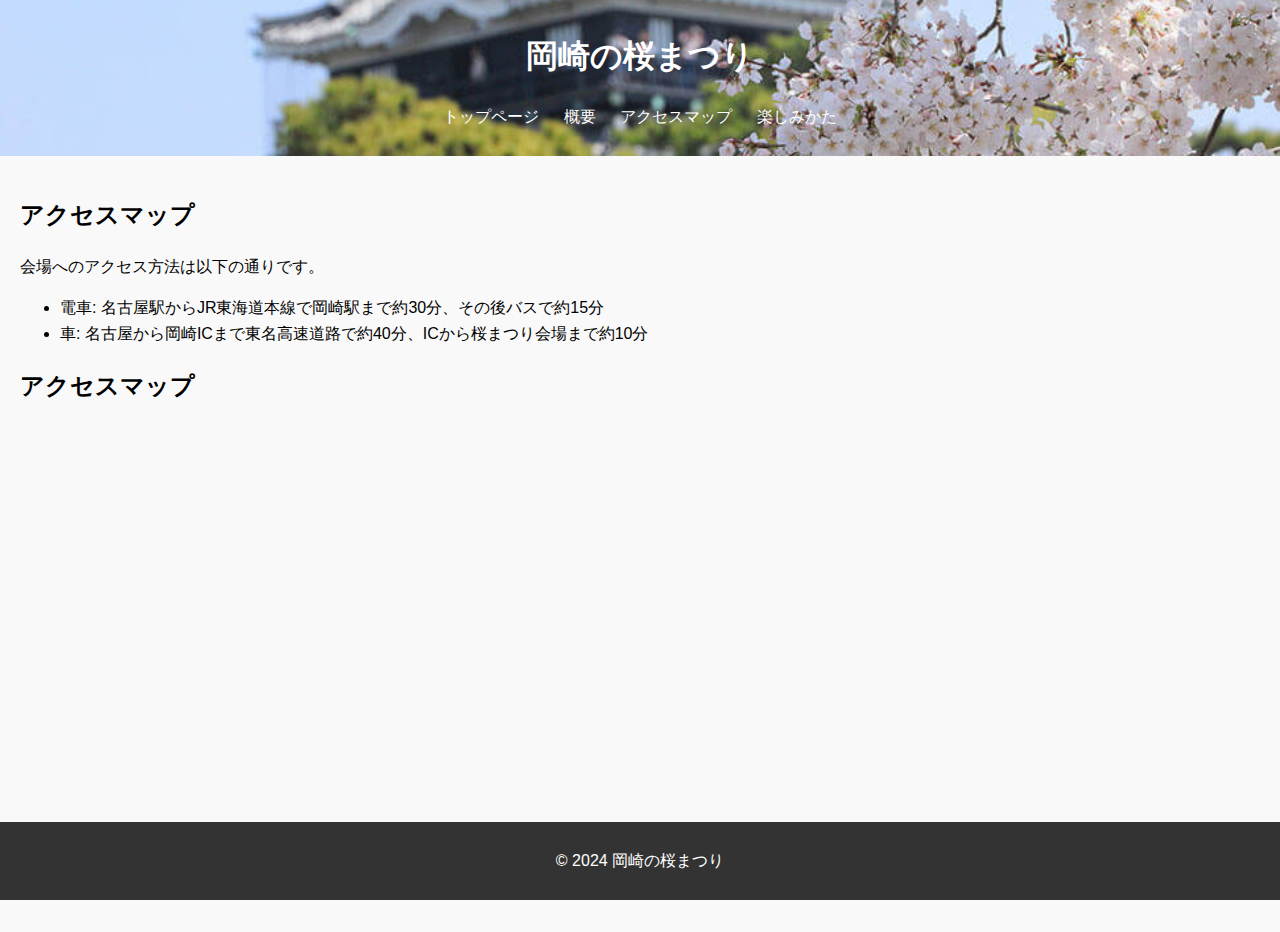
<file: access.html>
<!DOCTYPE html>
<html lang="ja">
<head>
    <meta charset="UTF-8">
    <meta name="viewport" content="width=device-width, initial-scale=1.0"> <!-- 追加 -->
    <title>アクセスマップ - 岡崎の桜まつり</title>
    <link rel="stylesheet" href="styles.css">
</head>
<body>
    <header>
        <h1>岡崎の桜まつり</h1>
        <nav>
            <ul>
                <li><a href="index.html">トップページ</a></li>
                <li><a href="overview.html">概要</a></li>
                <li><a href="access.html">アクセスマップ</a></li>
                <li><a href="enjoy.html">楽しみかた</a></li>
            </ul>
        </nav>
    </header>
    <main>
        <section>
            <h2>アクセスマップ</h2>
            <p>会場へのアクセス方法は以下の通りです。</p>
            <ul>
                <li>電車: 名古屋駅からJR東海道本線で岡崎駅まで約30分、その後バスで約15分</li>
                <li>車: 名古屋から岡崎ICまで東名高速道路で約40分、ICから桜まつり会場まで約10分</li>
            </ul>
            <div class="map">
                <h2>アクセスマップ</h2>
                <iframe src="https://www.google.com/maps/embed?pb=!1m18!1m12!1m3!1d3261.743398827708!2d137.1598370152301!3d34.95449548037706!2m3!1f0!2f0!3f0!3m2!1i1024!2i768!4f13.1!3m3!1m2!1s0x6004b0e8b7e6c7a3%3A0x1b8c83b7e676e511!2z5aSn6YOo5bGL!5e0!3m2!1sja!2sjp!4v1687861553700!5m2!1sja!2sjp" width="600" height="450" style="border:0;" allowfullscreen="" loading="lazy"></iframe>
            </div>
        </section>
    </main>
    <footer>
        <p>&copy; 2024 岡崎の桜まつり</p>
    </footer>
</body>
</html>
</file>
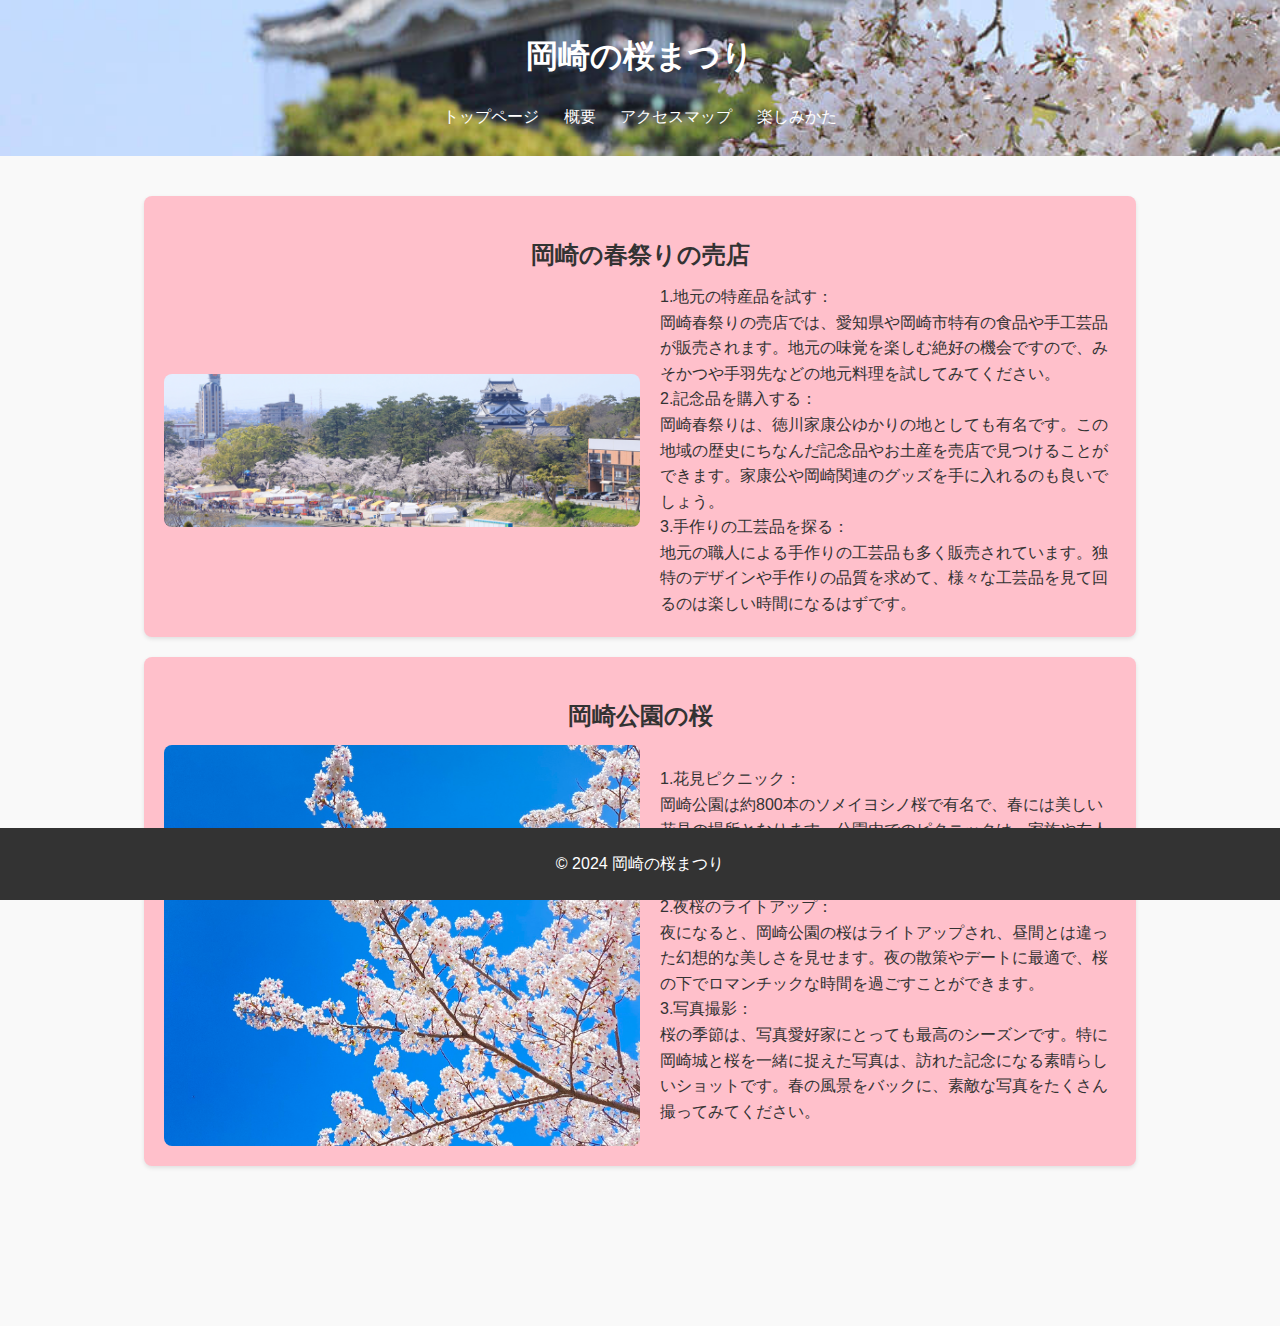
<file: enjoy.html>
<!DOCTYPE html>
<html lang="ja">
<head>
    <meta charset="UTF-8">
    <meta name="viewport" content="width=device-width, initial-scale=1.0"> <!-- 追加 -->
    <title>楽しみかた - 岡崎の桜まつり</title>
    <link rel="stylesheet" href="enjoy.css">
</head>
<body>
    <header>
        <h1>岡崎の桜まつり</h1>
        <nav>
            <ul>
                <li><a href="index.html">トップページ</a></li>
                <li><a href="overview.html">概要</a></li>
                <li><a href="access.html">アクセスマップ</a></li>
                <li><a href="enjoy.html">楽しみかた</a></li>
            </ul>
        </nav>
    </header>
    <main>
        <div class="container">
            <section class="event">
                <h2>岡崎の春祭りの売店</h2>
                <div class="content">
                    <img src="春祭り_売店.png" alt="岡崎の春祭りの売店の写真">
                    <p>1.地元の特産品を試す：<br>
                        岡崎春祭りの売店では、愛知県や岡崎市特有の食品や手工芸品が販売されます。地元の味覚を楽しむ絶好の機会ですので、みそかつや手羽先などの地元料理を試してみてください。<br>
                        
                        2.記念品を購入する：<br>
                        岡崎春祭りは、徳川家康公ゆかりの地としても有名です。この地域の歴史にちなんだ記念品やお土産を売店で見つけることができます。家康公や岡崎関連のグッズを手に入れるのも良いでしょう。<br>
                        
                        3.手作りの工芸品を探る：<br>
                        地元の職人による手作りの工芸品も多く販売されています。独特のデザインや手作りの品質を求めて、様々な工芸品を見て回るのは楽しい時間になるはずです。<br></p>
                </div>
            </section>

            <section class="event">
                <h2>岡崎公園の桜</h2>
                <div class="content">
                    <img src="岡崎公園の桜_gati.jpg" alt="岡崎公園で撮った桜の写真">
                    <p>1.花見ピクニック：<br>
                        岡崎公園は約800本のソメイヨシノ桜で有名で、春には美しい花見の場所となります。公園内でのピクニックは、家族や友人と一緒に桜の下で食事を楽しむ最良の方法です。持参したお弁当や売店で買った食べ物で、春の訪れを感じましょう。<br>
                        
                        2.夜桜のライトアップ：<br>
                        夜になると、岡崎公園の桜はライトアップされ、昼間とは違った幻想的な美しさを見せます。夜の散策やデートに最適で、桜の下でロマンチックな時間を過ごすことができます。<br>
                        
                        3.写真撮影：<br>
                        桜の季節は、写真愛好家にとっても最高のシーズンです。特に岡崎城と桜を一緒に捉えた写真は、訪れた記念になる素晴らしいショットです。春の風景をバックに、素敵な写真をたくさん撮ってみてください。<br>    
                    </p>
                </div>
            </section>
        </div>    
    </main>
    <footer>
        <p>&copy; 2024 岡崎の桜まつり</p>
    </footer>
</body>
</html>
</file>
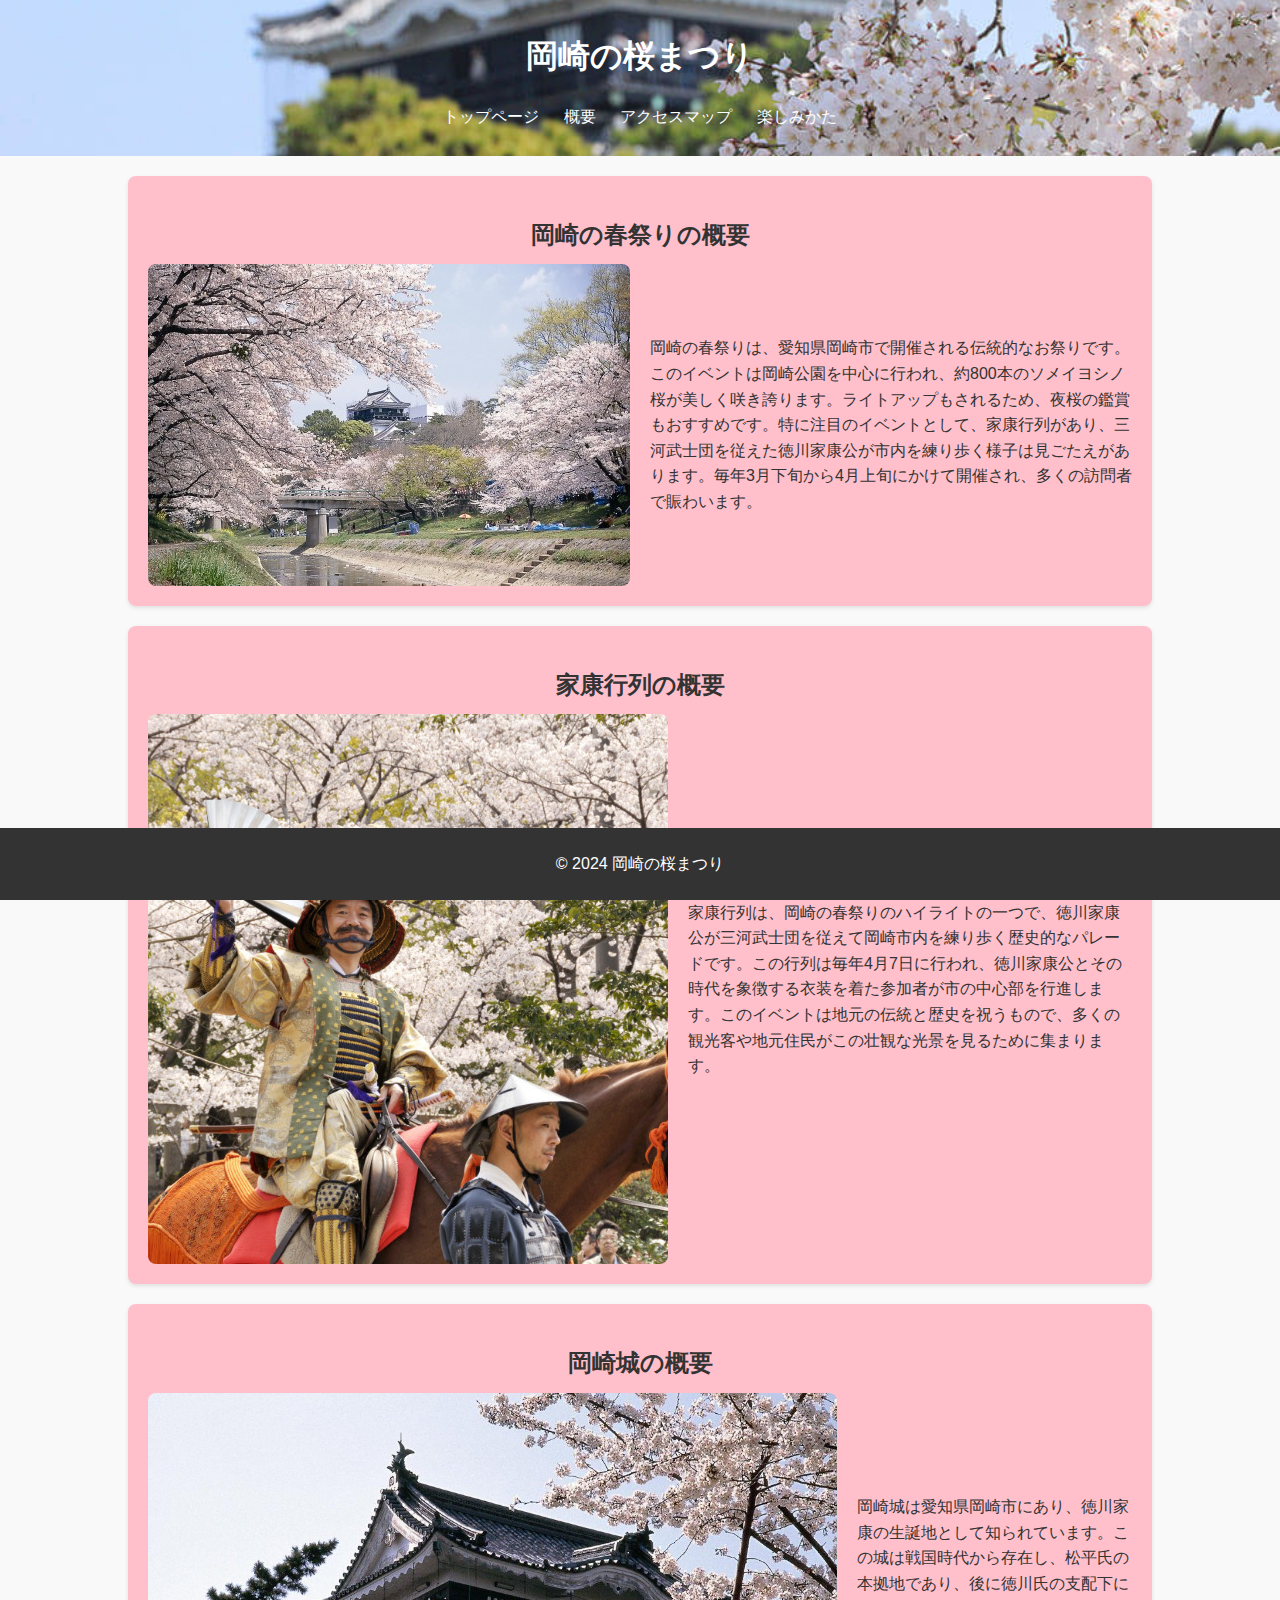
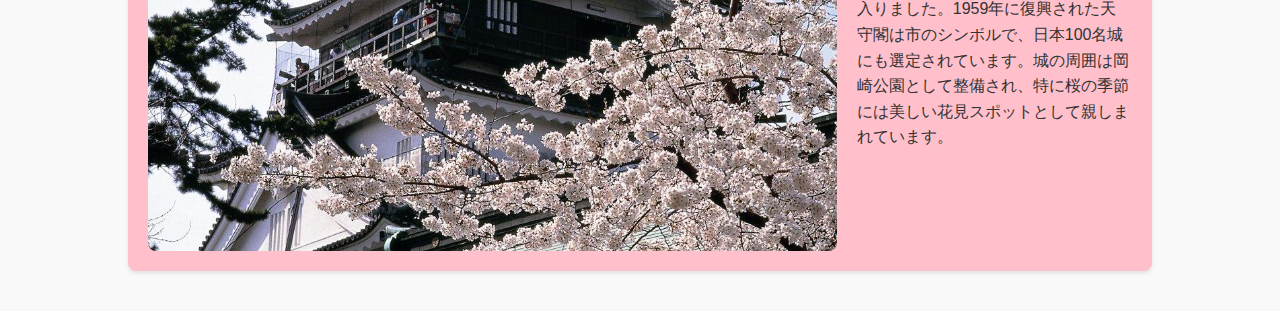
<file: overview.html>
<!DOCTYPE html>
<html lang="ja">
<head>
    <meta charset="UTF-8">
    <meta name="viewport" content="width=device-width, initial-scale=1.0"> <!-- 追加 -->
    <title>概要 - 岡崎の桜まつり</title>
    <link rel="stylesheet" href="overview.css">
</head>
<body>
    <header>
        <h1>岡崎の桜まつり</h1>
        <nav>
            <ul>
                <li><a href="index.html">トップページ</a></li>
                <li><a href="overview.html">概要</a></li>
                <li><a href="access.html">アクセスマップ</a></li>
                <li><a href="enjoy.html">楽しみかた</a></li>
            </ul>
        </nav>
    </header>
    <div class="container">
        <section class="event">
            <h2>岡崎の春祭りの概要</h2>
            <div class="content">
                <img src="岡崎春祭りの写真.jpeg" alt="岡崎の春祭りの写真">
                <p>岡崎の春祭りは、愛知県岡崎市で開催される伝統的なお祭りです。このイベントは岡崎公園を中心に行われ、約800本のソメイヨシノ桜が美しく咲き誇ります。ライトアップもされるため、夜桜の鑑賞もおすすめです。特に注目のイベントとして、家康行列があり、三河武士団を従えた徳川家康公が市内を練り歩く様子は見ごたえがあります。毎年3月下旬から4月上旬にかけて開催され、多くの訪問者で賑わいます。</p>
            </div>
        </section>

        <section class="event">
            <h2>家康行列の概要</h2>
            <div class="content">
                <img src="家康行列.jpg" alt="家康行列の写真">
                <p>家康行列は、岡崎の春祭りのハイライトの一つで、徳川家康公が三河武士団を従えて岡崎市内を練り歩く歴史的なパレードです。この行列は毎年4月7日に行われ、徳川家康公とその時代を象徴する衣装を着た参加者が市の中心部を行進します。このイベントは地元の伝統と歴史を祝うもので、多くの観光客や地元住民がこの壮観な光景を見るために集まります。</p>
            </div>
        </section>

        <section class="event">
            <h2>岡崎城の概要</h2>
            <div class="content">
                <img src="岡崎城の写真.jpg" alt="岡崎城の写真">
                <p>岡崎城は愛知県岡崎市にあり、徳川家康の生誕地として知られています。この城は戦国時代から存在し、松平氏の本拠地であり、後に徳川氏の支配下に入りました。1959年に復興された天守閣は市のシンボルで、日本100名城にも選定されています。城の周囲は岡崎公園として整備され、特に桜の季節には美しい花見スポットとして親しまれています。




                </p>
            </div>
        </section>
    </div>
    <footer>
        <p>&copy; 2024 岡崎の桜まつり</p>
    </footer>
</body>
</html>
</file>
<file: styles.css>
body {
    font-family: Arial, sans-serif;
    line-height: 1.6;
    margin: 0;
    padding: 0;
    background-color: #f9f9f9;
}

header {
    background: url('岡崎春祭り_タイトル.jpg') no-repeat center center/cover;
    color: #fff;
    padding: 10px 0;
    text-align: center;
}

nav ul {
    list-style: none;
    padding: 0;
}

nav ul li {
    display: inline;
    margin: 0 10px;
}

nav ul li a {
    color: #fff;
    text-decoration: none;
}

.hero {
    background: url('cherry_blossoms.jpg') no-repeat center center/cover;
    color: #333;
    height: 400px;
    text-align: center;
    padding: 100px 20px;
}
.hero img {
    max-width: 100%;
    height: auto;
    border-radius: 8px;
}

footer {
    background: #333;
    color: #fff;
    text-align: center;
    padding: 10px 0;
    position: fixed;
    width: 100%;
    bottom: 0;
}

main {
    padding: 20px;
    padding-bottom: 50px;
}

/* Media Queries for mobile devices */
@media (max-width: 600px) {
    nav ul li {
        display: block;
        margin: 10px 0;
        text-align: center;
    }

    .hero {
        height: auto;
        padding: 50px 20px;
    }
}
</file>
<file: enjoy.css>
body {
    font-family: Arial, sans-serif;
    line-height: 1.6;
    margin: 0;
    padding: 0;
    background-color: #f9f9f9;
}

header {
    background: url('岡崎春祭り_タイトル.jpg') no-repeat center center/cover;
    color: #fff;
    padding: 10px 0;
    text-align: center;
}

nav ul {
    list-style: none;
    padding: 0;
}

nav ul li {
    display: inline;
    margin: 0 10px;
}

nav ul li a {
    color: #fff;
    text-decoration: none;
}

.hero {
    background: url('cherry_blossoms.jpg') no-repeat center center/cover;
    color: #fff;
    height: 300px;
    text-align: center;
    padding: 100px 20px;
}

footer {
    background: #333;
    color: #fff;
    text-align: center;
    padding: 7px 0;
    position: fixed;
    width: 100%;
    bottom: 0;
}

main {
    padding: 20px;
    padding-bottom: 120px; /* フッターの高さ分の余白を追加 */
}

.container {
    width: 80%;
    margin: 0 auto;
    padding: 20px;
}

h2 {
    color: #333;
    text-align: center;
    margin-bottom: 10px;
}

.event {
    background-color: #ffc0cb;
    border-radius: 8px;
    box-shadow: 0 2px 4px rgba(0, 0, 0, 0.1);
    margin-bottom: 20px;
    padding: 20px;
}

.content {
    display: flex;
    flex-wrap: wrap;
    align-items: center;
}

.content img {
    max-width: 50%;
    height: auto;
    border-radius: 8px;
    margin-right: 20px;
}

.content p {
    flex: 1;
    margin: 0;
    color: #333;
}

/* Media Queries for mobile devices */
@media (max-width: 600px) {
    nav ul li {
        display: block;
        margin: 10px 0;
        text-align: center;
    }

    .hero {
        height: auto;
        padding: 50px 20px;
    }

    .content {
        flex-direction: column;
    }

    .content img {
        max-width: 100%;
        margin: 0 0 20px 0;
    }
}
</file>
<file: overview.css>
body {
    font-family: Arial, sans-serif;
    line-height: 1.6;
    margin: 0;
    padding: 0;
    background-color: #f9f9f9;
}

header {
    background: url('岡崎春祭り_タイトル.jpg') no-repeat center center/cover;
    color: #fff;
    padding: 10px 0;
    text-align: center;
}

nav ul {
    list-style: none;
    padding: 0;
}

nav ul li {
    display: inline;
    margin: 0 10px;
}

nav ul li a {
    color: #fff;
    text-decoration: none;
}

.hero {
    background: url('cherry_blossoms.jpg') no-repeat center center/cover;
    color: #fff;
    height: 300px;
    text-align: center;
    padding: 100px 20px;
}

footer {
    background: #333;
    color: #fff;
    text-align: center;
    padding: 7px 0;
    position: fixed;
    width: 100%;
    bottom: 0;
}

main {
    padding: 20px;
    padding-bottom: 120px; /* フッターの高さ分の余白を追加 */
}

.container {
    width: 80%;
    margin: 0 auto;
    padding: 20px;
}

h2 {
    color: #333;
    text-align: center;
    margin-bottom: 10px;
}

.event {
    background-color: #ffc0cb;
    border-radius: 8px;
    box-shadow: 0 2px 4px rgba(0, 0, 0, 0.1);
    margin-bottom: 20px;
    padding: 20px;
}

.content {
    display: flex;
    flex-wrap: wrap;
    align-items: center;
}

.content img {
    max-width: 70%;
    height: auto;
    border-radius: 8px;
    margin-right: 20px;
}

.content p {
    flex: 1;
    margin: 0;
    color: #333;
}

/* Media Queries for mobile devices */
@media (max-width: 600px) {
    nav ul li {
        display: block;
        margin: 10px 0;
        text-align: center;
    }

    .hero {
        height: auto;
        padding: 50px 20px;
    }

    .content {
        flex-direction: column;
    }

    .content img {
        max-width: 100%;
        margin: 0 0 20px 0;
    }
}
</file>
